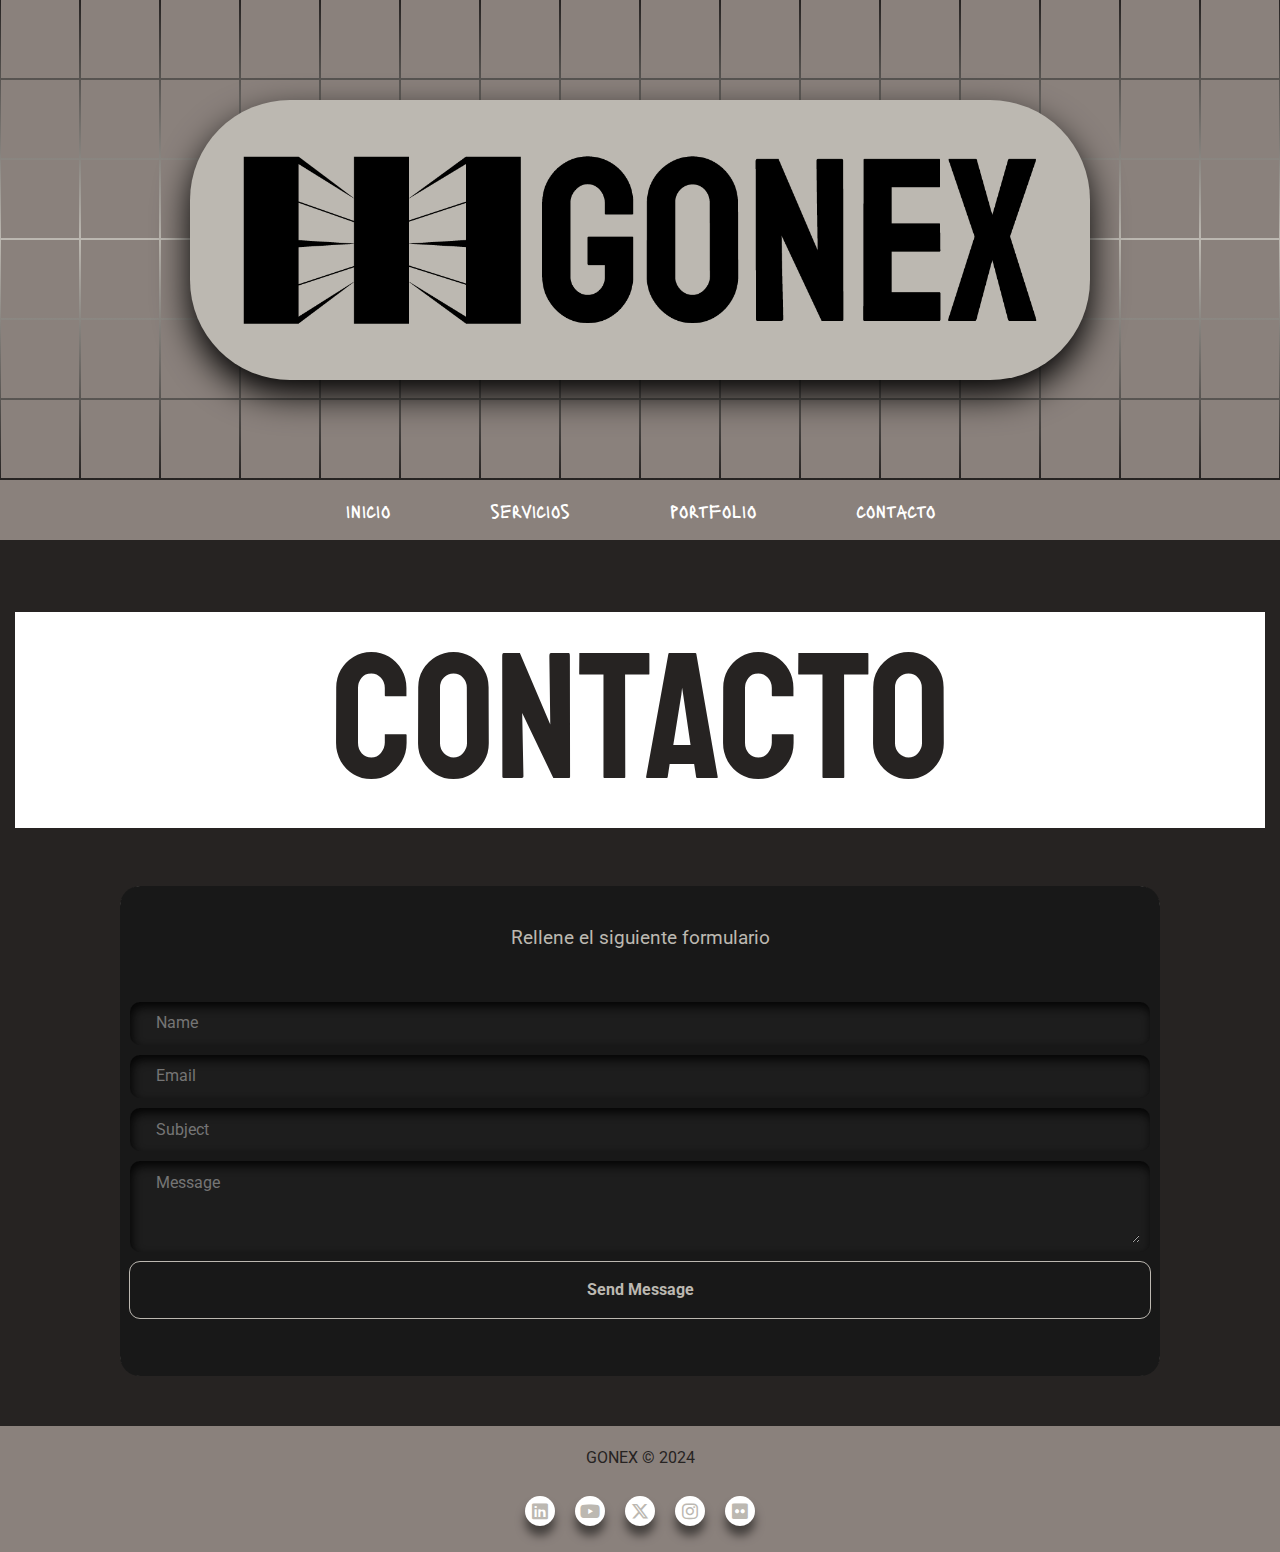
<file: contacto.html>
<!DOCTYPE html>
<html>
<head>

<meta charset="UTF-8">
<meta name="viewport" content="width=device-width, initial-scale=1">
<meta http-equiv="X-UA-Compatible" content="IE=edge">
  
<title>Contacto - GONEX</title>

<link rel="stylesheet" href="https://cdn.jsdelivr.net/npm/bootstrap@4.6.2/dist/css/bootstrap.min.css">
<script src="https://cdn.jsdelivr.net/npm/jquery@3.7.1/dist/jquery.slim.min.js"></script>
<script src="https://cdn.jsdelivr.net/npm/popper.js@1.16.1/dist/umd/popper.min.js"></script>
<script src="https://cdn.jsdelivr.net/npm/bootstrap@4.6.2/dist/js/bootstrap.bundle.min.js"></script>
<link rel="stylesheet" href="css/style.css">
	
<link href="fontawesome/css/fontawesome.css" rel="stylesheet">
<link href="fontawesome/css/brands.css" rel="stylesheet">
<link href="fontawesome/css/solid.css" rel="stylesheet">	

<link rel="stylesheet" href="https://cdnjs.cloudflare.com/ajax/libs/font-awesome/6.3.0/css/all.min.css" integrity="sha512-SzlrxWUlpfuzQ+pcUCosxcglQRNAq/DZjVsC0lE40xsADsfeQoEypE+enwcOiGjk/bSuGGKHEyjSoQ1zVisanQ==" crossorigin="anonymous" referrerpolicy="no-referrer" />

</head>
	
	
<body>

<header>
<div class="container logo">
	<img src="images/logo.png" alt="logotipo GONEX">
</div>
	
    <span></span><span></span><span></span><span></span><span></span><span></span><span></span><span></span><span></span><span></span><span></span><span></span><span></span><span></span><span></span><span></span><span></span><span></span><span></span><span></span><span></span><span></span><span></span><span></span><span></span><span></span><span></span><span></span><span></span><span></span><span></span><span></span><span></span><span></span><span></span><span></span><span></span><span></span><span></span><span></span><span></span><span></span><span></span><span></span><span></span><span></span><span></span><span></span><span></span><span></span><span></span><span></span><span></span><span></span><span></span><span></span><span></span><span></span><span></span><span></span><span></span><span></span><span></span><span></span><span></span><span></span><span></span><span></span><span></span><span></span><span></span><span></span><span></span><span></span><span></span><span></span><span></span><span></span><span></span><span></span><span></span><span></span><span></span><span></span><span></span><span></span><span></span><span></span><span></span><span></span><span></span><span></span><span></span><span></span><span></span><span></span><span></span><span></span><span></span><span></span><span></span><span></span><span></span><span></span><span></span><span></span><span></span><span></span><span></span><span></span><span></span><span></span><span></span><span></span><span></span><span></span><span></span><span></span><span></span><span></span><span></span><span></span><span></span><span></span><span></span><span></span><span></span><span></span><span></span><span></span><span></span><span></span><span></span><span></span><span></span><span></span><span></span><span></span><span></span><span></span><span></span><span></span><span></span><span></span><span></span><span></span><span></span><span></span><span></span><span></span><span></span><span></span><span></span><span></span><span></span><span></span><span></span><span></span><span></span><span></span><span></span><span></span><span></span><span></span><span></span><span></span><span></span><span></span><span></span><span></span><span></span><span></span><span></span><span></span><span></span><span></span><span></span><span></span><span></span><span></span><span></span><span></span><span></span><span></span><span></span><span></span><span></span><span></span><span></span><span></span><span></span><span></span><span></span><span></span><span></span><span></span><span></span><span></span><span></span><span></span><span></span><span></span><span></span><span></span><span></span><span></span><span></span><span></span><span></span><span></span><span></span><span></span><span></span><span></span><span></span><span></span><span></span><span></span><span></span><span></span><span></span><span></span><span></span><span></span><span></span><span></span><span></span><span></span><span></span><span></span><span></span><span></span><span></span><span></span><span></span><span></span><span></span><span></span><span></span><span></span><span></span><span></span><span></span><span></span><span></span><span></span><span></span><span></span><span></span><span></span><span></span><span></span><span></span><span></span><span></span><span></span><span></span><span></span><span></span><span></span>
	

</header>
	
<br><br><br><br><br><br><br><br><br><br><br><br><br><br><br><br><br><br><br><br>


<div class="container-fluid barra">
	 <ul>
         <li><a href="index.html">inicio</a></li>
        <li><a href="servicios.html">servicios</a></li>
        <li><a href="portfolio.html">portfolio</a></li>
		<li><a href="contacto.html">contacto</a></li>
    </ul>	
</div>
	
<br><br><br>	
	
<div class="container-fluid">
<div class="titulos">
	<h1>contacto</h1>	
</div>
</div>

	
<div class="container" style="padding: 50px;">
<div class="form-card1">
  <div class="form-card2">
    <form class="form">
      <p class="form-heading">Rellene el siguiente formulario</p>

      <div class="form-field">
        <input required="" placeholder="Name" class="input-field" type="text" />
      </div>

      <div class="form-field">
        <input
          required=""
          placeholder="Email"
          class="input-field"
          type="email"
        />
      </div>

      <div class="form-field">
        <input
          required=""
          placeholder="Subject"
          class="input-field"
          type="text"
        />
      </div>

      <div class="form-field">
        <textarea
          required=""
          placeholder="Message"
          cols="30"
          rows="3"
          class="input-field"
        ></textarea>
      </div>

      <button class="sendMessage-btn">Send Message</button>
    </form>
  </div>
</div>
</div>
	
<footer>
<div id="footer">
	
	<p>GONEX © 2024</p>
	
	<ul class="wrapper">
	<li class="icon color">
      <span><a href="https://www.linkedin.com/school/universidad-nebrija/"><i class="fab fa-linkedin"></i></a></span>
    </li>
    <li class="icon color">
      <span><a href="https://www.youtube.com/@Videonebrija"><i class="fab fa-youtube"></i></a></span>
    </li>
    <li class="icon color">
      <span><a href="https://x.com/nebrija"><i class="fab fa-x-twitter"></i></a></span>
    </li>
    <li class="icon color">
      <span><a href="https://www.instagram.com/universidad_nebrija/"><i class="fab fa-instagram"></i></a></span>
    </li>
	<li class="icon color">
      <span><a href="https://www.flickr.com/photos/nebrijauniversidad/"><i class="fab fa-flickr"></i></a></span>
    </li>
	</ul>

</div>
</footer>



  
</body>
</html>
</file>
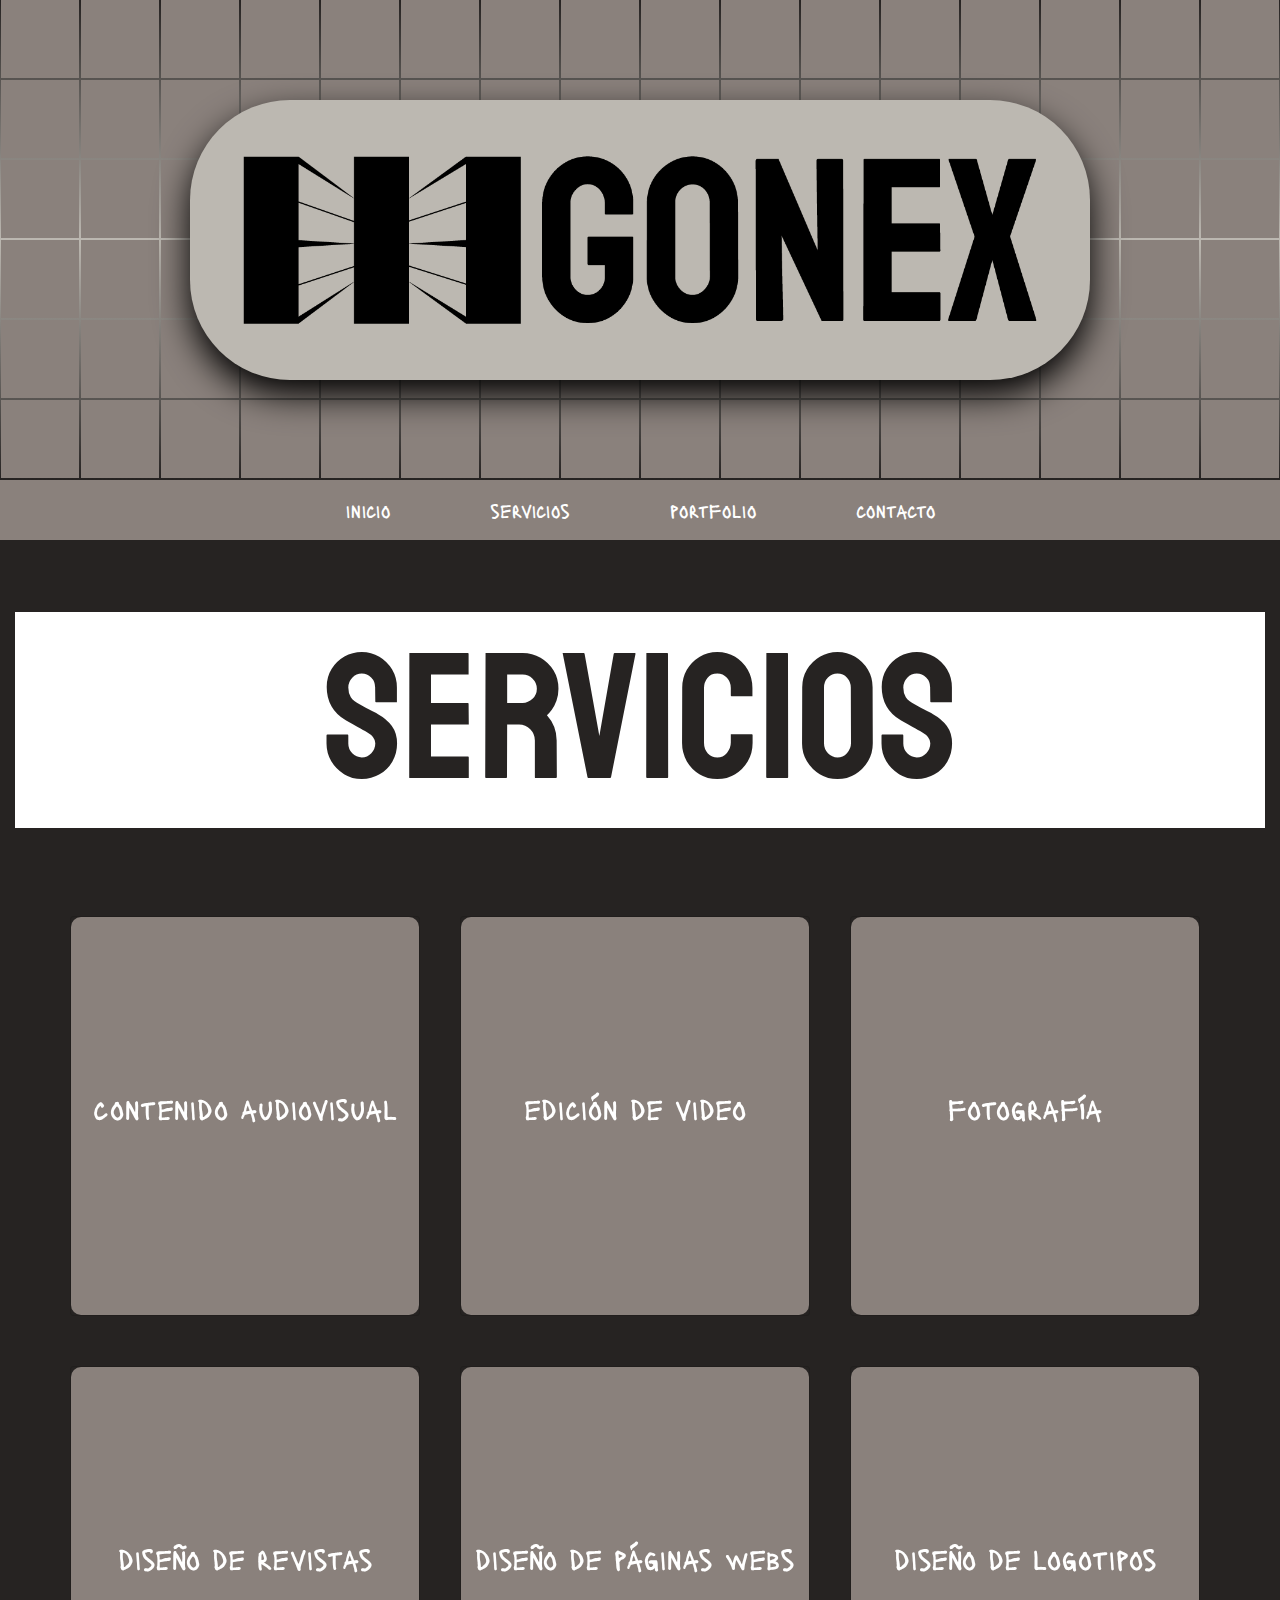
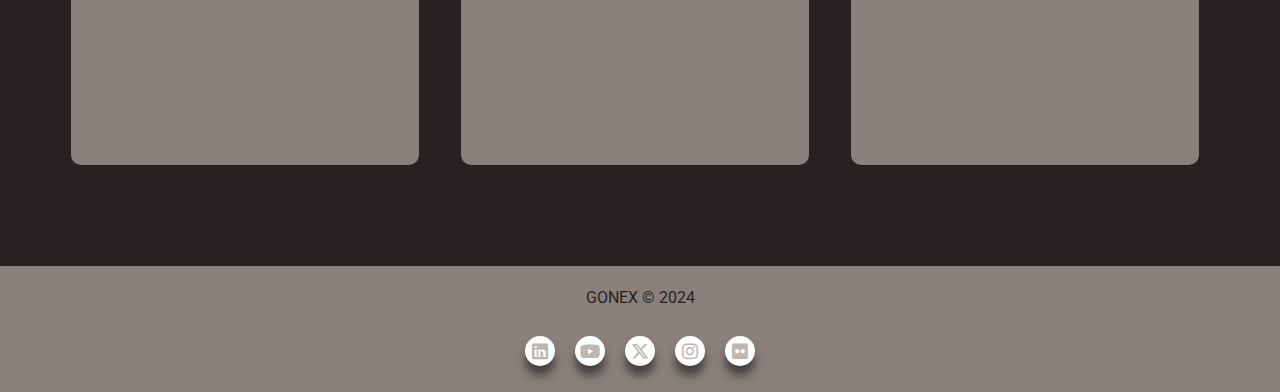
<file: servicios.html>
<!DOCTYPE html>
<html>
<head>

<meta charset="UTF-8">
<meta name="viewport" content="width=device-width, initial-scale=1">
<meta http-equiv="X-UA-Compatible" content="IE=edge">
  
<title>Servicios - GONEX</title>

<link rel="stylesheet" href="https://cdn.jsdelivr.net/npm/bootstrap@4.6.2/dist/css/bootstrap.min.css">
<script src="https://cdn.jsdelivr.net/npm/jquery@3.7.1/dist/jquery.slim.min.js"></script>
<script src="https://cdn.jsdelivr.net/npm/popper.js@1.16.1/dist/umd/popper.min.js"></script>
<script src="https://cdn.jsdelivr.net/npm/bootstrap@4.6.2/dist/js/bootstrap.bundle.min.js"></script>
<link rel="stylesheet" href="css/style.css">

<link href="fontawesome/css/fontawesome.css" rel="stylesheet">
<link href="fontawesome/css/brands.css" rel="stylesheet">
<link href="fontawesome/css/solid.css" rel="stylesheet">
	
<link rel="stylesheet" href="https://cdnjs.cloudflare.com/ajax/libs/font-awesome/6.3.0/css/all.min.css" integrity="sha512-SzlrxWUlpfuzQ+pcUCosxcglQRNAq/DZjVsC0lE40xsADsfeQoEypE+enwcOiGjk/bSuGGKHEyjSoQ1zVisanQ==" crossorigin="anonymous" referrerpolicy="no-referrer" />
	
</head>
	
	
<body>

<header>
<div class="container logo">
	<img src="images/logo.png" alt="logo" style="height: 200px">
</div>
	
    <span></span><span></span><span></span><span></span><span></span><span></span><span></span><span></span><span></span><span></span><span></span><span></span><span></span><span></span><span></span><span></span><span></span><span></span><span></span><span></span><span></span><span></span><span></span><span></span><span></span><span></span><span></span><span></span><span></span><span></span><span></span><span></span><span></span><span></span><span></span><span></span><span></span><span></span><span></span><span></span><span></span><span></span><span></span><span></span><span></span><span></span><span></span><span></span><span></span><span></span><span></span><span></span><span></span><span></span><span></span><span></span><span></span><span></span><span></span><span></span><span></span><span></span><span></span><span></span><span></span><span></span><span></span><span></span><span></span><span></span><span></span><span></span><span></span><span></span><span></span><span></span><span></span><span></span><span></span><span></span><span></span><span></span><span></span><span></span><span></span><span></span><span></span><span></span><span></span><span></span><span></span><span></span><span></span><span></span><span></span><span></span><span></span><span></span><span></span><span></span><span></span><span></span><span></span><span></span><span></span><span></span><span></span><span></span><span></span><span></span><span></span><span></span><span></span><span></span><span></span><span></span><span></span><span></span><span></span><span></span><span></span><span></span><span></span><span></span><span></span><span></span><span></span><span></span><span></span><span></span><span></span><span></span><span></span><span></span><span></span><span></span><span></span><span></span><span></span><span></span><span></span><span></span><span></span><span></span><span></span><span></span><span></span><span></span><span></span><span></span><span></span><span></span><span></span><span></span><span></span><span></span><span></span><span></span><span></span><span></span><span></span><span></span><span></span><span></span><span></span><span></span><span></span><span></span><span></span><span></span><span></span><span></span><span></span><span></span><span></span><span></span><span></span><span></span><span></span><span></span><span></span><span></span><span></span><span></span><span></span><span></span><span></span><span></span><span></span><span></span><span></span><span></span><span></span><span></span><span></span><span></span><span></span><span></span><span></span><span></span><span></span><span></span><span></span><span></span><span></span><span></span><span></span><span></span><span></span><span></span><span></span><span></span><span></span><span></span><span></span><span></span><span></span><span></span><span></span><span></span><span></span><span></span><span></span><span></span><span></span><span></span><span></span><span></span><span></span><span></span><span></span><span></span><span></span><span></span><span></span><span></span><span></span><span></span><span></span><span></span><span></span><span></span><span></span><span></span><span></span><span></span><span></span><span></span><span></span><span></span><span></span><span></span><span></span><span></span><span></span><span></span><span></span><span></span><span></span><span></span>
	

</header>
	
<br><br><br><br><br><br><br><br><br><br><br><br><br><br><br><br><br><br><br><br>


<div class="container-fluid barra">
	 <ul>
         <li><a href="index.html">inicio</a></li>
        <li><a href="servicios.html">servicios</a></li>
        <li><a href="portfolio.html">portfolio</a></li>
		<li><a href="contacto.html">contacto</a></li>
    </ul>	
</div>

<br><br><br>	
	
<div class="container-fluid">
<div class="titulos">
	<h1>servicios</h1>	
</div>
</div>
	
<div class="container" style="padding: 80px 0px 25px 0px">
<div class="row">
	
	<div class="col-sm-4">
	<div class="card">
		<div class="card-inner">
    		<div class="card-front">
      			<p>contenido audiovisual</p>
    		</div>
    		<div class="card-back">
     		 	<p>He participado en numerosos cortos realizando funciones como cámara, primer ayudante de producción, dirección...</p>
   			 </div>
	 	 </div>
	</div>
	</div>
	
	<div class="col-sm-4">
	<div class="card">
		<div class="card-inner">
    		<div class="card-front">
      			<p>edición de video</p>
    		</div>
    		<div class="card-back">
     		 	<p>Tengo experiencia usando programas como DaVinci Resolve y Adobe Premiere.</p>
   			 </div>
	 	 </div>
	</div>
	</div>
	
	<div class="col-sm-4">
	<div class="card">
		<div class="card-inner">
    		<div class="card-front">
      			<p>fotografía</p>
    		</div>
    		<div class="card-back">
     		 	<p>Me gusta mucho la fotografía, de manera profesional como personal. Hago fotografías de todo tipo, especializándome en fotografía de retratos y de paisajes.</p>
   			 </div>
	 	 </div>
	</div>
	</div>
	
</div>
</div>

<div class="container" style="padding: 25px 0px 100px 0px">
<div class="row">
	
	<div class="col-sm-4">
	<div class="card">
		<div class="card-inner">
    		<div class="card-front">
      			<p>diseño de revistas</p>
    		</div>
    		<div class="card-back">
     		 	<p>Este año he comenzado a experimentar con el diseño editorial. De momento, he participado en revistas de temática musical y estoy esperando a poder trabajar con otras temáticas diferentes.</p>
   			 </div>
	 	 </div>
	</div>
	</div>
	
	<div class="col-sm-4">
	<div class="card">
		<div class="card-inner">
    		<div class="card-front">
      			<p>diseño de páginas webs</p>
    		</div>
    		<div class="card-back">
     		 	<p>Para el diseño web, actualmente, trabajo con herramientas como WordPress y Adobe Dreamweaver. También tengo experiencia usando Figma.</p>
   			 </div>
	 	 </div>
	</div>
	</div>
	
	<div class="col-sm-4">
	<div class="card">
		<div class="card-inner">
    		<div class="card-front">
      			<p>diseño de logotipos</p>
    		</div>
    		<div class="card-back">
     		 	<p>También creo identidades de marcas. Utilizo herramientas como Adobe Illustrator y Adobe InDesign.</p>
   			 </div>
	 	 </div>
	</div>
	</div>
	
</div>
</div>
	
<footer>
<div id="footer">
	
	<p>GONEX © 2024</p>
	
	<ul class="wrapper">
	<li class="icon color">
      <span><a href="https://www.linkedin.com/school/universidad-nebrija/"><i class="fab fa-linkedin"></i></a></span>
    </li>
    <li class="icon color">
      <span><a href="https://www.youtube.com/@Videonebrija"><i class="fab fa-youtube"></i></a></span>
    </li>
    <li class="icon color">
      <span><a href="https://x.com/nebrija"><i class="fab fa-x-twitter"></i></a></span>
    </li>
    <li class="icon color">
      <span><a href="https://www.instagram.com/universidad_nebrija/"><i class="fab fa-instagram"></i></a></span>
    </li>
	<li class="icon color">
      <span><a href="https://www.flickr.com/photos/nebrijauniversidad/"><i class="fab fa-flickr"></i></a></span>
    </li>
	</ul>

</div>
</footer>



  
</body>
</html>
</file>
<file: css/style.css>
@import url('https://fonts.googleapis.com/css2?family=Quicksand:wght@300;400;500;600;700&display=swap');
@import url('https://fonts.googleapis.com/css2?family=Lacquer&display=swap');
@import url('https://fonts.googleapis.com/css2?family=Staatliches&display=swap');
@import url('https://fonts.googleapis.com/css2?family=Roboto:ital,wght@0,100;0,300;0,400;0,500;0,700;0,900;1,100;1,300;1,400;1,500;1,700;1,900&display=swap');

*
{
	margin: 0px;
	padding: 0px;
	box-sizing: border-box;
}

body 
{
	justify-content: center;
	align-items: center;
	min-height: 100vh;
	background: #262322;
}



/*CSS DEL HEADER*/
header 
{
	position: absolute;
	width: auto;
	height: 480px;
	display: flex;
	justify-content: center;
	align-items: center;
	gap: 2px;
	flex-wrap: wrap;
	overflow: hidden;
	margin: 0px;
	padding: 0px;
}

header::before 
{
	content: '';
	position: absolute;
	width: 100%;
	height: 100%;
	background: linear-gradient(#262322,#BCB8B1,#262322);
	animation: animate 5s linear infinite;
}

@keyframes animate 
{
	0%
	{
		transform: translateY(-100%);
	}
	100%
	{
		transform: translateY(100%);
	}
}

header span 
{
	position: relative;
	display: block;
	width: calc(6.25vw - 2px);
	height: calc(6.25vw - 2px);
	background: #8A817C;
	z-index: 2;
	transition: 1.5s;
}

header span:hover 
{
	background: #BCB8B1;
	transition: 0s;
}

header img{
	height: 200px;
}

@media screen and (max-width: 900px)
{
	header span 
	{
		width: calc(10vw - 2px);
		height: calc(10vw - 2px);
	}
}

@media screen and (max-width: 600px)
{
	header span 
	{
		width: calc(20vw - 2px);
		height: calc(20vw - 2px);
	}
}


.logo
{
	position: absolute;
  	background: #BCB8B1;  
	z-index: 1000;
	padding: 40px;
	border-radius: 100px;
	box-shadow: 0 15px 35px rgba(0,0,0,9);
	width: 900px;
	}



/*CSS DE LA BARRA DE NAVEGACIÓN*/
.barra
{
  font-family: lacquer;
  font-size: 20px;
  background-color: #8A817C;
  color: #fff;
  display: flex;
  justify-content: center;
  text-align: center;
  padding: 15px;
  height: 60px;
}

.barra a {
  color: inherit;
  text-decoration: none;
  transition: 0.3s all ease;
}

.barra ul {
  display: flex;
  flex-wrap: wrap;
  list-style-type: none;
}

.barra ul li {
  margin: 0 50px;
}

.barra ul:hover a:hover {
  color: #262322;
  box-shadow: 0 2px 0 0 currentColor;
}



/*CSS DEL FOOTER*/
#footer {
	text-align: center;
	background-color: #8A817C;
	padding: 20px 0px 0px;
}

#footer p{
	color: #262322;
	padding: 0px;
}

.wrapper {
  display: inline-flex;
  list-style: none;
}

.wrapper .icon {
  position: relative;
  background: #ffffff;
  border-radius:15px;
  padding: 15px;
  margin: 10px;
  width: 25px;
  height: 25px;
  font-size: 18px;
  display: flex;
  justify-content: center;
  align-items: center;
  flex-direction: column;
  box-shadow: 0 10px 10px rgba(0, 0, 0, 0.5);
  cursor: pointer;
  transition: all 0.2s cubic-bezier(0.68, -0.55, 0.265, 1.55);
}

.icon ::before{
	color: #BCB8B1;
}


.wrapper .tooltip {
  position: absolute;
  top: 0;
  font-size: 14px;
  background: #ffffff;
  color: #ffffff;
  padding: 5px 8px;
  border-radius: 5px;
  box-shadow: 0 10px 10px rgba(0, 0, 0, 0.1);
  opacity: 0;
  pointer-events: none;
  transition: all 0.3s cubic-bezier(0.68, -0.55, 0.265, 1.55);
}

.wrapper .tooltip::before {
  position: absolute;
  content: "";
  height: 8px;
  width: 8px;
  background: #ffffff;
  bottom: -3px;
  left: 50%;
  transform: translate(-50%) rotate(45deg);
  transition: all 0.3s cubic-bezier(0.68, -0.55, 0.265, 1.55);
}

.wrapper .icon:hover .tooltip {
  top: -45px;
  opacity: 1;
  visibility: visible;
  pointer-events: auto;
}

.wrapper .icon:hover span,
.wrapper .icon:hover .tooltip {
  text-shadow: 0px -1px 0px rgba(0, 0, 0, 0.1);
}

.wrapper .color:hover,
.wrapper .color:hover .tooltip,
.wrapper .color:hover .tooltip::before {
  background: #262322;
  color: #ffffff;
}



/*CSS TÍTULOS*/
.titulos h1{
	font-family: staatliches;
	text-align: center;
	color: #262322;
	font-size:180px;
}

.container-fluid .titulos{
	background-color: #FFFFFF;
}



/*CSS SUBTÍTULOS*/
  .marquee {
    position: relative;
    overflow: hidden;
    width: 100%;
    height: 100px;
	padding: 10px 0px 0px;
	
  }

  .marquee div {

    position: absolute;
    display: block;
    overflow: hidden;
    width: 200%;
    height: 100px;
    animation: marquee 15s linear infinite;
  }

  .marquee span {
    float: left;
    width: 10%;
	color: white;
	font-family: staatliches;
	font-size: 50px;
  }

.marquee p {
    float: left;
    width: 10%;
	color: white;
	font-family: lacquer;
	font-size: 45px;
  }

.marquee2 span {
    width: 13%;

  }

.marquee2 p {
    width: 13%;

  }

.marquee3 span {
    width: 8%;

  }

.marquee3 p {
    width: 8%;

  }

.marquee4 span {
    width: 20%;

  }

.marquee4 p {
    width: 20%;

  }

.marquee5 span {
    width: 15%;

  }

.marquee5 p {
    width: 15%;

  }

 @keyframes marquee {
    0% {
      left: 0;
    }

    100% {
      left: -100%;
    }
  }



/*CSS DE LA PÁGINA PRINCIPAL (INDEX)*/

	/*HOLA, SOY LAURA GONZÁLEZ*/
.home{
	background: var(--bg-color);
	top: 0;
	width: 100%;
	height: 100vh;
	z-index: -1;
	padding: 100px 0px 0px;
}

.home .home-info{
	display: flex;
	align-items: center;
	justify-content: center;
}

.home-info .left{
	flex: 1;
}

.left h3{
	font-size: 30px;
	font-weight: bold;
	letter-spacing: 0.5px;
	color: var(--white);
	border-radius: 25px;
}

.left h1{
	font-size: 65px;
	color: var(--white);
	margin: 10px 0px;
	letter-spacing: 0.5px;
	font-family: lacquer;
}

.left h4{
	color: var(--white);
	font-size: 30px;
	font-weight: bold;
	margin-bottom: 20px;
}

.left h4 span{
	color: var(--color);
}

.left p{
	width: 90%;
	font-size: 16px;
	font-weight: 400;
	line-height: 25px;
	color: #c3c3c3;
	mask-border: 50px;
	margin-bottom: 15px;
	text-align: justify;
}

.home-info .right{
	flex: 1;
}

.right .profile{
	text-align: right;
}

.right .profile img {
	width:350px;
	height: 350px;
	object-fit: cover;
	border-radius: 50%;
	border: 6px solid;
	box-shadow: 0px 0px 60px #BCB8B1;
	border-color: #BCB8B1;
	
}

.button{
	text-decoration: none;
	letter-spacing: 1px;
	color: #FFFFFF;
	outline: 2px solid #FFFFFF;
	padding: 15px 15px;
	position: relative;
	overflow: hidden;
	transition: color 0.5s;
	display: inline-block;
	border-radius: 15px;
}

.button:hover{
	color: #212123;
}

.button::before{
	content: "";
	z-index: -1;
	height: 100%;
	background-color: #FFFFFF;
	transform: skewX(35deg);
	transition: width 0.5s;
	position: absolute;
	top: 0;
	left: -50px;
	width: 0%;
}

.button:hover::before{
	width: 180%;
}

@media screen and (max-width: 1280px){
	nav{
		padding: 0px 50px;
	}
	
	.home{
		padding: 250px 50px;
	}
	
	.left h1{
		font-size: 4rem;
	}
	
	.right .profile img{
		width: 450px;
		height: 450px;
	}
}

@media screen and (max-width: 992px){
	header{
		background: var(--mob-color);
		position: sticky;
		top: 0;
		z-index: 9;
	}
	
	nav .hamburger{
		display: block;
	}
	
	nav ul{
		position: fixed;
		top: 90px;
		left: 100%;
		width: 100%;
		height: 100vh;
		background: var(--mob-color);
		justify-content: flex-start;
		align-items: flex-start;
		flex-direction: column;
		padding: 50px;
		gap: 30px;
		transition: 0.5s ease-in;
	}
	
	nav ul li a{
		font-size: 28px;
	}
}


	/*¿CÓMO VAMOS A TRABAJAR?*/
.trabajar{
	text-align: center;
	padding: 120px 80px;
}

.trabajar .fa-solid{
	color: #8A817C;
	font-size: 40px;
}

.trabajar p{
	color: white;
	padding: 20px 0px;
}



/*CSS DE LA PÁGINA SERVICIOS*/
.card {
	width: 350px;
	height: 400px;
	perspective: 1000px;
	background-color: #262322;
	font-family: lacquer;
	
}

.card-inner {
	width: 100%;
	height: 100%;
	position: relative;
	transform-style: preserve-3d;
	transition: transform 0.999s;
}

.card:hover .card-inner {
	transform: rotateY(180deg);
}

.card-front, .card-back {
	position: absolute;
	width: 100%;
	height: 100%;
	backface-visibility: hidden;
}

.card-front {
	background-color: #8A817C;
	color: #fff;
	display: flex;
	align-items: center;
	border: 10px solid #8A817C;
	border-radius: 10px;
	justify-content: center;
	font-size: 30px;
	transform: rotateY(0deg);
	text-align: center;
}

.card-back {
	background-color: #BCB8B1;
	color: #fff;
	display: flex;
	align-items: center;
	border: 10px solid #BCB8B1;
	border-radius: 10px;
	justify-content: center;
	font-size: 24px;
	transform: rotateY(180deg);
	font-family: roboto;
	text-align: center;
	padding: 30px;
}



/*CSS DE LA PÁGINA PORTFOLIO*/
.revista iframe{
	width:900px;
	height:500px;
	align-self: center;
}

.fotos{
	align-items: center;
}


.col-sm-4 h3 {
	color: #BCB8B1;
	text-align: center;
	font-family: lacquer;
	font-size: 30px;
	padding: 3px;
}



/*CSS DE LA PÁGINA CONTACTO*/
.form {
  display: flex;
  flex-direction: column;
  align-self: center;
  font-family: inherit;
  gap: 10px;
  padding-inline: 10px;
  padding-bottom: 10px;
  background-color: #181818;
  border-radius: 20px;
}

.form-heading {
  text-align: center;
  margin: 2em;
  color: #BCB8B1;
  font-size: 1.2em;
  background-color: transparent;
  align-self: center;
}

.form-field {
  display: flex;
  align-items: center;
  justify-content: center;
  gap: 0.5em;
  border-radius: 10px;
  padding: 0.6em;
  border: none;
  outline: none;
  color: white;
  background-color: #1D1D1D;
  box-shadow: inset 2px 5px 10px rgb(5, 5, 5);
}

.input-field {
  background: none;
  border: none;
  outline: none;
  width: 100%;
  color: #BCB8B1;
  padding-inline: 1em;
}

.sendMessage-btn {
  cursor: pointer;
  margin-bottom: 3em;
  padding: 1em;
  border-radius: 10px;
  border: none;
  outline: none;
  background-color: transparent;
  color: #BCB8B1;
  font-weight: bold;
  outline: 1px solid #BCB8B1;
  transition: all ease-in-out 0.3s;
}

.sendMessage-btn:hover {
  transition: all ease-in-out 0.3s;
  background-color: #BCB8B1;
  color: #000;
  cursor: pointer;
  box-shadow: inset 2px 5px 10px rgb(138, 129, 124);
}

.form-card1 {
  background-image: linear-gradient(163deg, #BCB8B1 0%, #BCB8B1 100%);
  border-radius: 22px;
  transition: all 0.3s;
}

.form-card1:hover {
  box-shadow: 0px 0px 30px 1px rgba(138, 129, 124, 0.3);
}

.form-card2 {
  border-radius: 0;
  transition: all 0.2s;
}

.form-card2:hover {
  transform: scale(0.98);
  border-radius: 20px;
}
</file>
<file: fontawesome/css/brands.css>
/*!
 * Font Awesome Free 6.5.2 by @fontawesome - https://fontawesome.com
 * License - https://fontawesome.com/license/free (Icons: CC BY 4.0, Fonts: SIL OFL 1.1, Code: MIT License)
 * Copyright 2024 Fonticons, Inc.
 */
:root, :host {
  --fa-style-family-brands: 'Font Awesome 6 Brands';
  --fa-font-brands: normal 400 1em/1 'Font Awesome 6 Brands'; }

@font-face {
  font-family: 'Font Awesome 6 Brands';
  font-style: normal;
  font-weight: 400;
  font-display: block;
  src: url("../webfonts/fa-brands-400.woff2") format("woff2"), url("../webfonts/fa-brands-400.ttf") format("truetype"); }

.fab,
.fa-brands {
  font-weight: 400; }

.fa-monero:before {
  content: "\f3d0"; }

.fa-hooli:before {
  content: "\f427"; }

.fa-yelp:before {
  content: "\f1e9"; }

.fa-cc-visa:before {
  content: "\f1f0"; }

.fa-lastfm:before {
  content: "\f202"; }

.fa-shopware:before {
  content: "\f5b5"; }

.fa-creative-commons-nc:before {
  content: "\f4e8"; }

.fa-aws:before {
  content: "\f375"; }

.fa-redhat:before {
  content: "\f7bc"; }

.fa-yoast:before {
  content: "\f2b1"; }

.fa-cloudflare:before {
  content: "\e07d"; }

.fa-ups:before {
  content: "\f7e0"; }

.fa-pixiv:before {
  content: "\e640"; }

.fa-wpexplorer:before {
  content: "\f2de"; }

.fa-dyalog:before {
  content: "\f399"; }

.fa-bity:before {
  content: "\f37a"; }

.fa-stackpath:before {
  content: "\f842"; }

.fa-buysellads:before {
  content: "\f20d"; }

.fa-first-order:before {
  content: "\f2b0"; }

.fa-modx:before {
  content: "\f285"; }

.fa-guilded:before {
  content: "\e07e"; }

.fa-vnv:before {
  content: "\f40b"; }

.fa-square-js:before {
  content: "\f3b9"; }

.fa-js-square:before {
  content: "\f3b9"; }

.fa-microsoft:before {
  content: "\f3ca"; }

.fa-qq:before {
  content: "\f1d6"; }

.fa-orcid:before {
  content: "\f8d2"; }

.fa-java:before {
  content: "\f4e4"; }

.fa-invision:before {
  content: "\f7b0"; }

.fa-creative-commons-pd-alt:before {
  content: "\f4ed"; }

.fa-centercode:before {
  content: "\f380"; }

.fa-glide-g:before {
  content: "\f2a6"; }

.fa-drupal:before {
  content: "\f1a9"; }

.fa-jxl:before {
  content: "\e67b"; }

.fa-hire-a-helper:before {
  content: "\f3b0"; }

.fa-creative-commons-by:before {
  content: "\f4e7"; }

.fa-unity:before {
  content: "\e049"; }

.fa-whmcs:before {
  content: "\f40d"; }

.fa-rocketchat:before {
  content: "\f3e8"; }

.fa-vk:before {
  content: "\f189"; }

.fa-untappd:before {
  content: "\f405"; }

.fa-mailchimp:before {
  content: "\f59e"; }

.fa-css3-alt:before {
  content: "\f38b"; }

.fa-square-reddit:before {
  content: "\f1a2"; }

.fa-reddit-square:before {
  content: "\f1a2"; }

.fa-vimeo-v:before {
  content: "\f27d"; }

.fa-contao:before {
  content: "\f26d"; }

.fa-square-font-awesome:before {
  content: "\e5ad"; }

.fa-deskpro:before {
  content: "\f38f"; }

.fa-brave:before {
  content: "\e63c"; }

.fa-sistrix:before {
  content: "\f3ee"; }

.fa-square-instagram:before {
  content: "\e055"; }

.fa-instagram-square:before {
  content: "\e055"; }

.fa-battle-net:before {
  content: "\f835"; }

.fa-the-red-yeti:before {
  content: "\f69d"; }

.fa-square-hacker-news:before {
  content: "\f3af"; }

.fa-hacker-news-square:before {
  content: "\f3af"; }

.fa-edge:before {
  content: "\f282"; }

.fa-threads:before {
  content: "\e618"; }

.fa-napster:before {
  content: "\f3d2"; }

.fa-square-snapchat:before {
  content: "\f2ad"; }

.fa-snapchat-square:before {
  content: "\f2ad"; }

.fa-google-plus-g:before {
  content: "\f0d5"; }

.fa-artstation:before {
  content: "\f77a"; }

.fa-markdown:before {
  content: "\f60f"; }

.fa-sourcetree:before {
  content: "\f7d3"; }

.fa-google-plus:before {
  content: "\f2b3"; }

.fa-diaspora:before {
  content: "\f791"; }

.fa-foursquare:before {
  content: "\f180"; }

.fa-stack-overflow:before {
  content: "\f16c"; }

.fa-github-alt:before {
  content: "\f113"; }

.fa-phoenix-squadron:before {
  content: "\f511"; }

.fa-pagelines:before {
  content: "\f18c"; }

.fa-algolia:before {
  content: "\f36c"; }

.fa-red-river:before {
  content: "\f3e3"; }

.fa-creative-commons-sa:before {
  content: "\f4ef"; }

.fa-safari:before {
  content: "\f267"; }

.fa-google:before {
  content: "\f1a0"; }

.fa-square-font-awesome-stroke:before {
  content: "\f35c"; }

.fa-font-awesome-alt:before {
  content: "\f35c"; }

.fa-atlassian:before {
  content: "\f77b"; }

.fa-linkedin-in:before {
  content: "\f0e1"; }

.fa-digital-ocean:before {
  content: "\f391"; }

.fa-nimblr:before {
  content: "\f5a8"; }

.fa-chromecast:before {
  content: "\f838"; }

.fa-evernote:before {
  content: "\f839"; }

.fa-hacker-news:before {
  content: "\f1d4"; }

.fa-creative-commons-sampling:before {
  content: "\f4f0"; }

.fa-adversal:before {
  content: "\f36a"; }

.fa-creative-commons:before {
  content: "\f25e"; }

.fa-watchman-monitoring:before {
  content: "\e087"; }

.fa-fonticons:before {
  content: "\f280"; }

.fa-weixin:before {
  content: "\f1d7"; }

.fa-shirtsinbulk:before {
  content: "\f214"; }

.fa-codepen:before {
  content: "\f1cb"; }

.fa-git-alt:before {
  content: "\f841"; }

.fa-lyft:before {
  content: "\f3c3"; }

.fa-rev:before {
  content: "\f5b2"; }

.fa-windows:before {
  content: "\f17a"; }

.fa-wizards-of-the-coast:before {
  content: "\f730"; }

.fa-square-viadeo:before {
  content: "\f2aa"; }

.fa-viadeo-square:before {
  content: "\f2aa"; }

.fa-meetup:before {
  content: "\f2e0"; }

.fa-centos:before {
  content: "\f789"; }

.fa-adn:before {
  content: "\f170"; }

.fa-cloudsmith:before {
  content: "\f384"; }

.fa-opensuse:before {
  content: "\e62b"; }

.fa-pied-piper-alt:before {
  content: "\f1a8"; }

.fa-square-dribbble:before {
  content: "\f397"; }

.fa-dribbble-square:before {
  content: "\f397"; }

.fa-codiepie:before {
  content: "\f284"; }

.fa-node:before {
  content: "\f419"; }

.fa-mix:before {
  content: "\f3cb"; }

.fa-steam:before {
  content: "\f1b6"; }

.fa-cc-apple-pay:before {
  content: "\f416"; }

.fa-scribd:before {
  content: "\f28a"; }

.fa-debian:before {
  content: "\e60b"; }

.fa-openid:before {
  content: "\f19b"; }

.fa-instalod:before {
  content: "\e081"; }

.fa-expeditedssl:before {
  content: "\f23e"; }

.fa-sellcast:before {
  content: "\f2da"; }

.fa-square-twitter:before {
  content: "\f081"; }

.fa-twitter-square:before {
  content: "\f081"; }

.fa-r-project:before {
  content: "\f4f7"; }

.fa-delicious:before {
  content: "\f1a5"; }

.fa-freebsd:before {
  content: "\f3a4"; }

.fa-vuejs:before {
  content: "\f41f"; }

.fa-accusoft:before {
  content: "\f369"; }

.fa-ioxhost:before {
  content: "\f208"; }

.fa-fonticons-fi:before {
  content: "\f3a2"; }

.fa-app-store:before {
  content: "\f36f"; }

.fa-cc-mastercard:before {
  content: "\f1f1"; }

.fa-itunes-note:before {
  content: "\f3b5"; }

.fa-golang:before {
  content: "\e40f"; }

.fa-kickstarter:before {
  content: "\f3bb"; }

.fa-square-kickstarter:before {
  content: "\f3bb"; }

.fa-grav:before {
  content: "\f2d6"; }

.fa-weibo:before {
  content: "\f18a"; }

.fa-uncharted:before {
  content: "\e084"; }

.fa-firstdraft:before {
  content: "\f3a1"; }

.fa-square-youtube:before {
  content: "\f431"; }

.fa-youtube-square:before {
  content: "\f431"; }

.fa-wikipedia-w:before {
  content: "\f266"; }

.fa-wpressr:before {
  content: "\f3e4"; }

.fa-rendact:before {
  content: "\f3e4"; }

.fa-angellist:before {
  content: "\f209"; }

.fa-galactic-republic:before {
  content: "\f50c"; }

.fa-nfc-directional:before {
  content: "\e530"; }

.fa-skype:before {
  content: "\f17e"; }

.fa-joget:before {
  content: "\f3b7"; }

.fa-fedora:before {
  content: "\f798"; }

.fa-stripe-s:before {
  content: "\f42a"; }

.fa-meta:before {
  content: "\e49b"; }

.fa-laravel:before {
  content: "\f3bd"; }

.fa-hotjar:before {
  content: "\f3b1"; }

.fa-bluetooth-b:before {
  content: "\f294"; }

.fa-square-letterboxd:before {
  content: "\e62e"; }

.fa-sticker-mule:before {
  content: "\f3f7"; }

.fa-creative-commons-zero:before {
  content: "\f4f3"; }

.fa-hips:before {
  content: "\f452"; }

.fa-behance:before {
  content: "\f1b4"; }

.fa-reddit:before {
  content: "\f1a1"; }

.fa-discord:before {
  content: "\f392"; }

.fa-chrome:before {
  content: "\f268"; }

.fa-app-store-ios:before {
  content: "\f370"; }

.fa-cc-discover:before {
  content: "\f1f2"; }

.fa-wpbeginner:before {
  content: "\f297"; }

.fa-confluence:before {
  content: "\f78d"; }

.fa-shoelace:before {
  content: "\e60c"; }

.fa-mdb:before {
  content: "\f8ca"; }

.fa-dochub:before {
  content: "\f394"; }

.fa-accessible-icon:before {
  content: "\f368"; }

.fa-ebay:before {
  content: "\f4f4"; }

.fa-amazon:before {
  content: "\f270"; }

.fa-unsplash:before {
  content: "\e07c"; }

.fa-yarn:before {
  content: "\f7e3"; }

.fa-square-steam:before {
  content: "\f1b7"; }

.fa-steam-square:before {
  content: "\f1b7"; }

.fa-500px:before {
  content: "\f26e"; }

.fa-square-vimeo:before {
  content: "\f194"; }

.fa-vimeo-square:before {
  content: "\f194"; }

.fa-asymmetrik:before {
  content: "\f372"; }

.fa-font-awesome:before {
  content: "\f2b4"; }

.fa-font-awesome-flag:before {
  content: "\f2b4"; }

.fa-font-awesome-logo-full:before {
  content: "\f2b4"; }

.fa-gratipay:before {
  content: "\f184"; }

.fa-apple:before {
  content: "\f179"; }

.fa-hive:before {
  content: "\e07f"; }

.fa-gitkraken:before {
  content: "\f3a6"; }

.fa-keybase:before {
  content: "\f4f5"; }

.fa-apple-pay:before {
  content: "\f415"; }

.fa-padlet:before {
  content: "\e4a0"; }

.fa-amazon-pay:before {
  content: "\f42c"; }

.fa-square-github:before {
  content: "\f092"; }

.fa-github-square:before {
  content: "\f092"; }

.fa-stumbleupon:before {
  content: "\f1a4"; }

.fa-fedex:before {
  content: "\f797"; }

.fa-phoenix-framework:before {
  content: "\f3dc"; }

.fa-shopify:before {
  content: "\e057"; }

.fa-neos:before {
  content: "\f612"; }

.fa-square-threads:before {
  content: "\e619"; }

.fa-hackerrank:before {
  content: "\f5f7"; }

.fa-researchgate:before {
  content: "\f4f8"; }

.fa-swift:before {
  content: "\f8e1"; }

.fa-angular:before {
  content: "\f420"; }

.fa-speakap:before {
  content: "\f3f3"; }

.fa-angrycreative:before {
  content: "\f36e"; }

.fa-y-combinator:before {
  content: "\f23b"; }

.fa-empire:before {
  content: "\f1d1"; }

.fa-envira:before {
  content: "\f299"; }

.fa-google-scholar:before {
  content: "\e63b"; }

.fa-square-gitlab:before {
  content: "\e5ae"; }

.fa-gitlab-square:before {
  content: "\e5ae"; }

.fa-studiovinari:before {
  content: "\f3f8"; }

.fa-pied-piper:before {
  content: "\f2ae"; }

.fa-wordpress:before {
  content: "\f19a"; }

.fa-product-hunt:before {
  content: "\f288"; }

.fa-firefox:before {
  content: "\f269"; }

.fa-linode:before {
  content: "\f2b8"; }

.fa-goodreads:before {
  content: "\f3a8"; }

.fa-square-odnoklassniki:before {
  content: "\f264"; }

.fa-odnoklassniki-square:before {
  content: "\f264"; }

.fa-jsfiddle:before {
  content: "\f1cc"; }

.fa-sith:before {
  content: "\f512"; }

.fa-themeisle:before {
  content: "\f2b2"; }

.fa-page4:before {
  content: "\f3d7"; }

.fa-hashnode:before {
  content: "\e499"; }

.fa-react:before {
  content: "\f41b"; }

.fa-cc-paypal:before {
  content: "\f1f4"; }

.fa-squarespace:before {
  content: "\f5be"; }

.fa-cc-stripe:before {
  content: "\f1f5"; }

.fa-creative-commons-share:before {
  content: "\f4f2"; }

.fa-bitcoin:before {
  content: "\f379"; }

.fa-keycdn:before {
  content: "\f3ba"; }

.fa-opera:before {
  content: "\f26a"; }

.fa-itch-io:before {
  content: "\f83a"; }

.fa-umbraco:before {
  content: "\f8e8"; }

.fa-galactic-senate:before {
  content: "\f50d"; }

.fa-ubuntu:before {
  content: "\f7df"; }

.fa-draft2digital:before {
  content: "\f396"; }

.fa-stripe:before {
  content: "\f429"; }

.fa-houzz:before {
  content: "\f27c"; }

.fa-gg:before {
  content: "\f260"; }

.fa-dhl:before {
  content: "\f790"; }

.fa-square-pinterest:before {
  content: "\f0d3"; }

.fa-pinterest-square:before {
  content: "\f0d3"; }

.fa-xing:before {
  content: "\f168"; }

.fa-blackberry:before {
  content: "\f37b"; }

.fa-creative-commons-pd:before {
  content: "\f4ec"; }

.fa-playstation:before {
  content: "\f3df"; }

.fa-quinscape:before {
  content: "\f459"; }

.fa-less:before {
  content: "\f41d"; }

.fa-blogger-b:before {
  content: "\f37d"; }

.fa-opencart:before {
  content: "\f23d"; }

.fa-vine:before {
  content: "\f1ca"; }

.fa-signal-messenger:before {
  content: "\e663"; }

.fa-paypal:before {
  content: "\f1ed"; }

.fa-gitlab:before {
  content: "\f296"; }

.fa-typo3:before {
  content: "\f42b"; }

.fa-reddit-alien:before {
  content: "\f281"; }

.fa-yahoo:before {
  content: "\f19e"; }

.fa-dailymotion:before {
  content: "\e052"; }

.fa-affiliatetheme:before {
  content: "\f36b"; }

.fa-pied-piper-pp:before {
  content: "\f1a7"; }

.fa-bootstrap:before {
  content: "\f836"; }

.fa-odnoklassniki:before {
  content: "\f263"; }

.fa-nfc-symbol:before {
  content: "\e531"; }

.fa-mintbit:before {
  content: "\e62f"; }

.fa-ethereum:before {
  content: "\f42e"; }

.fa-speaker-deck:before {
  content: "\f83c"; }

.fa-creative-commons-nc-eu:before {
  content: "\f4e9"; }

.fa-patreon:before {
  content: "\f3d9"; }

.fa-avianex:before {
  content: "\f374"; }

.fa-ello:before {
  content: "\f5f1"; }

.fa-gofore:before {
  content: "\f3a7"; }

.fa-bimobject:before {
  content: "\f378"; }

.fa-brave-reverse:before {
  content: "\e63d"; }

.fa-facebook-f:before {
  content: "\f39e"; }

.fa-square-google-plus:before {
  content: "\f0d4"; }

.fa-google-plus-square:before {
  content: "\f0d4"; }

.fa-web-awesome:before {
  content: "\e682"; }

.fa-mandalorian:before {
  content: "\f50f"; }

.fa-first-order-alt:before {
  content: "\f50a"; }

.fa-osi:before {
  content: "\f41a"; }

.fa-google-wallet:before {
  content: "\f1ee"; }

.fa-d-and-d-beyond:before {
  content: "\f6ca"; }

.fa-periscope:before {
  content: "\f3da"; }

.fa-fulcrum:before {
  content: "\f50b"; }

.fa-cloudscale:before {
  content: "\f383"; }

.fa-forumbee:before {
  content: "\f211"; }

.fa-mizuni:before {
  content: "\f3cc"; }

.fa-schlix:before {
  content: "\f3ea"; }

.fa-square-xing:before {
  content: "\f169"; }

.fa-xing-square:before {
  content: "\f169"; }

.fa-bandcamp:before {
  content: "\f2d5"; }

.fa-wpforms:before {
  content: "\f298"; }

.fa-cloudversify:before {
  content: "\f385"; }

.fa-usps:before {
  content: "\f7e1"; }

.fa-megaport:before {
  content: "\f5a3"; }

.fa-magento:before {
  content: "\f3c4"; }

.fa-spotify:before {
  content: "\f1bc"; }

.fa-optin-monster:before {
  content: "\f23c"; }

.fa-fly:before {
  content: "\f417"; }

.fa-aviato:before {
  content: "\f421"; }

.fa-itunes:before {
  content: "\f3b4"; }

.fa-cuttlefish:before {
  content: "\f38c"; }

.fa-blogger:before {
  content: "\f37c"; }

.fa-flickr:before {
  content: "\f16e"; }

.fa-viber:before {
  content: "\f409"; }

.fa-soundcloud:before {
  content: "\f1be"; }

.fa-digg:before {
  content: "\f1a6"; }

.fa-tencent-weibo:before {
  content: "\f1d5"; }

.fa-letterboxd:before {
  content: "\e62d"; }

.fa-symfony:before {
  content: "\f83d"; }

.fa-maxcdn:before {
  content: "\f136"; }

.fa-etsy:before {
  content: "\f2d7"; }

.fa-facebook-messenger:before {
  content: "\f39f"; }

.fa-audible:before {
  content: "\f373"; }

.fa-think-peaks:before {
  content: "\f731"; }

.fa-bilibili:before {
  content: "\e3d9"; }

.fa-erlang:before {
  content: "\f39d"; }

.fa-x-twitter:before {
  content: "\e61b"; }

.fa-cotton-bureau:before {
  content: "\f89e"; }

.fa-dashcube:before {
  content: "\f210"; }

.fa-42-group:before {
  content: "\e080"; }

.fa-innosoft:before {
  content: "\e080"; }

.fa-stack-exchange:before {
  content: "\f18d"; }

.fa-elementor:before {
  content: "\f430"; }

.fa-square-pied-piper:before {
  content: "\e01e"; }

.fa-pied-piper-square:before {
  content: "\e01e"; }

.fa-creative-commons-nd:before {
  content: "\f4eb"; }

.fa-palfed:before {
  content: "\f3d8"; }

.fa-superpowers:before {
  content: "\f2dd"; }

.fa-resolving:before {
  content: "\f3e7"; }

.fa-xbox:before {
  content: "\f412"; }

.fa-square-web-awesome-stroke:before {
  content: "\e684"; }

.fa-searchengin:before {
  content: "\f3eb"; }

.fa-tiktok:before {
  content: "\e07b"; }

.fa-square-facebook:before {
  content: "\f082"; }

.fa-facebook-square:before {
  content: "\f082"; }

.fa-renren:before {
  content: "\f18b"; }

.fa-linux:before {
  content: "\f17c"; }

.fa-glide:before {
  content: "\f2a5"; }

.fa-linkedin:before {
  content: "\f08c"; }

.fa-hubspot:before {
  content: "\f3b2"; }

.fa-deploydog:before {
  content: "\f38e"; }

.fa-twitch:before {
  content: "\f1e8"; }

.fa-ravelry:before {
  content: "\f2d9"; }

.fa-mixer:before {
  content: "\e056"; }

.fa-square-lastfm:before {
  content: "\f203"; }

.fa-lastfm-square:before {
  content: "\f203"; }

.fa-vimeo:before {
  content: "\f40a"; }

.fa-mendeley:before {
  content: "\f7b3"; }

.fa-uniregistry:before {
  content: "\f404"; }

.fa-figma:before {
  content: "\f799"; }

.fa-creative-commons-remix:before {
  content: "\f4ee"; }

.fa-cc-amazon-pay:before {
  content: "\f42d"; }

.fa-dropbox:before {
  content: "\f16b"; }

.fa-instagram:before {
  content: "\f16d"; }

.fa-cmplid:before {
  content: "\e360"; }

.fa-upwork:before {
  content: "\e641"; }

.fa-facebook:before {
  content: "\f09a"; }

.fa-gripfire:before {
  content: "\f3ac"; }

.fa-jedi-order:before {
  content: "\f50e"; }

.fa-uikit:before {
  content: "\f403"; }

.fa-fort-awesome-alt:before {
  content: "\f3a3"; }

.fa-phabricator:before {
  content: "\f3db"; }

.fa-ussunnah:before {
  content: "\f407"; }

.fa-earlybirds:before {
  content: "\f39a"; }

.fa-trade-federation:before {
  content: "\f513"; }

.fa-autoprefixer:before {
  content: "\f41c"; }

.fa-whatsapp:before {
  content: "\f232"; }

.fa-square-upwork:before {
  content: "\e67c"; }

.fa-slideshare:before {
  content: "\f1e7"; }

.fa-google-play:before {
  content: "\f3ab"; }

.fa-viadeo:before {
  content: "\f2a9"; }

.fa-line:before {
  content: "\f3c0"; }

.fa-google-drive:before {
  content: "\f3aa"; }

.fa-servicestack:before {
  content: "\f3ec"; }

.fa-simplybuilt:before {
  content: "\f215"; }

.fa-bitbucket:before {
  content: "\f171"; }

.fa-imdb:before {
  content: "\f2d8"; }

.fa-deezer:before {
  content: "\e077"; }

.fa-raspberry-pi:before {
  content: "\f7bb"; }

.fa-jira:before {
  content: "\f7b1"; }

.fa-docker:before {
  content: "\f395"; }

.fa-screenpal:before {
  content: "\e570"; }

.fa-bluetooth:before {
  content: "\f293"; }

.fa-gitter:before {
  content: "\f426"; }

.fa-d-and-d:before {
  content: "\f38d"; }

.fa-microblog:before {
  content: "\e01a"; }

.fa-cc-diners-club:before {
  content: "\f24c"; }

.fa-gg-circle:before {
  content: "\f261"; }

.fa-pied-piper-hat:before {
  content: "\f4e5"; }

.fa-kickstarter-k:before {
  content: "\f3bc"; }

.fa-yandex:before {
  content: "\f413"; }

.fa-readme:before {
  content: "\f4d5"; }

.fa-html5:before {
  content: "\f13b"; }

.fa-sellsy:before {
  content: "\f213"; }

.fa-square-web-awesome:before {
  content: "\e683"; }

.fa-sass:before {
  content: "\f41e"; }

.fa-wirsindhandwerk:before {
  content: "\e2d0"; }

.fa-wsh:before {
  content: "\e2d0"; }

.fa-buromobelexperte:before {
  content: "\f37f"; }

.fa-salesforce:before {
  content: "\f83b"; }

.fa-octopus-deploy:before {
  content: "\e082"; }

.fa-medapps:before {
  content: "\f3c6"; }

.fa-ns8:before {
  content: "\f3d5"; }

.fa-pinterest-p:before {
  content: "\f231"; }

.fa-apper:before {
  content: "\f371"; }

.fa-fort-awesome:before {
  content: "\f286"; }

.fa-waze:before {
  content: "\f83f"; }

.fa-bluesky:before {
  content: "\e671"; }

.fa-cc-jcb:before {
  content: "\f24b"; }

.fa-snapchat:before {
  content: "\f2ab"; }

.fa-snapchat-ghost:before {
  content: "\f2ab"; }

.fa-fantasy-flight-games:before {
  content: "\f6dc"; }

.fa-rust:before {
  content: "\e07a"; }

.fa-wix:before {
  content: "\f5cf"; }

.fa-square-behance:before {
  content: "\f1b5"; }

.fa-behance-square:before {
  content: "\f1b5"; }

.fa-supple:before {
  content: "\f3f9"; }

.fa-webflow:before {
  content: "\e65c"; }

.fa-rebel:before {
  content: "\f1d0"; }

.fa-css3:before {
  content: "\f13c"; }

.fa-staylinked:before {
  content: "\f3f5"; }

.fa-kaggle:before {
  content: "\f5fa"; }

.fa-space-awesome:before {
  content: "\e5ac"; }

.fa-deviantart:before {
  content: "\f1bd"; }

.fa-cpanel:before {
  content: "\f388"; }

.fa-goodreads-g:before {
  content: "\f3a9"; }

.fa-square-git:before {
  content: "\f1d2"; }

.fa-git-square:before {
  content: "\f1d2"; }

.fa-square-tumblr:before {
  content: "\f174"; }

.fa-tumblr-square:before {
  content: "\f174"; }

.fa-trello:before {
  content: "\f181"; }

.fa-creative-commons-nc-jp:before {
  content: "\f4ea"; }

.fa-get-pocket:before {
  content: "\f265"; }

.fa-perbyte:before {
  content: "\e083"; }

.fa-grunt:before {
  content: "\f3ad"; }

.fa-weebly:before {
  content: "\f5cc"; }

.fa-connectdevelop:before {
  content: "\f20e"; }

.fa-leanpub:before {
  content: "\f212"; }

.fa-black-tie:before {
  content: "\f27e"; }

.fa-themeco:before {
  content: "\f5c6"; }

.fa-python:before {
  content: "\f3e2"; }

.fa-android:before {
  content: "\f17b"; }

.fa-bots:before {
  content: "\e340"; }

.fa-free-code-camp:before {
  content: "\f2c5"; }

.fa-hornbill:before {
  content: "\f592"; }

.fa-js:before {
  content: "\f3b8"; }

.fa-ideal:before {
  content: "\e013"; }

.fa-git:before {
  content: "\f1d3"; }

.fa-dev:before {
  content: "\f6cc"; }

.fa-sketch:before {
  content: "\f7c6"; }

.fa-yandex-international:before {
  content: "\f414"; }

.fa-cc-amex:before {
  content: "\f1f3"; }

.fa-uber:before {
  content: "\f402"; }

.fa-github:before {
  content: "\f09b"; }

.fa-php:before {
  content: "\f457"; }

.fa-alipay:before {
  content: "\f642"; }

.fa-youtube:before {
  content: "\f167"; }

.fa-skyatlas:before {
  content: "\f216"; }

.fa-firefox-browser:before {
  content: "\e007"; }

.fa-replyd:before {
  content: "\f3e6"; }

.fa-suse:before {
  content: "\f7d6"; }

.fa-jenkins:before {
  content: "\f3b6"; }

.fa-twitter:before {
  content: "\f099"; }

.fa-rockrms:before {
  content: "\f3e9"; }

.fa-pinterest:before {
  content: "\f0d2"; }

.fa-buffer:before {
  content: "\f837"; }

.fa-npm:before {
  content: "\f3d4"; }

.fa-yammer:before {
  content: "\f840"; }

.fa-btc:before {
  content: "\f15a"; }

.fa-dribbble:before {
  content: "\f17d"; }

.fa-stumbleupon-circle:before {
  content: "\f1a3"; }

.fa-internet-explorer:before {
  content: "\f26b"; }

.fa-stubber:before {
  content: "\e5c7"; }

.fa-telegram:before {
  content: "\f2c6"; }

.fa-telegram-plane:before {
  content: "\f2c6"; }

.fa-old-republic:before {
  content: "\f510"; }

.fa-odysee:before {
  content: "\e5c6"; }

.fa-square-whatsapp:before {
  content: "\f40c"; }

.fa-whatsapp-square:before {
  content: "\f40c"; }

.fa-node-js:before {
  content: "\f3d3"; }

.fa-edge-legacy:before {
  content: "\e078"; }

.fa-slack:before {
  content: "\f198"; }

.fa-slack-hash:before {
  content: "\f198"; }

.fa-medrt:before {
  content: "\f3c8"; }

.fa-usb:before {
  content: "\f287"; }

.fa-tumblr:before {
  content: "\f173"; }

.fa-vaadin:before {
  content: "\f408"; }

.fa-quora:before {
  content: "\f2c4"; }

.fa-square-x-twitter:before {
  content: "\e61a"; }

.fa-reacteurope:before {
  content: "\f75d"; }

.fa-medium:before {
  content: "\f23a"; }

.fa-medium-m:before {
  content: "\f23a"; }

.fa-amilia:before {
  content: "\f36d"; }

.fa-mixcloud:before {
  content: "\f289"; }

.fa-flipboard:before {
  content: "\f44d"; }

.fa-viacoin:before {
  content: "\f237"; }

.fa-critical-role:before {
  content: "\f6c9"; }

.fa-sitrox:before {
  content: "\e44a"; }

.fa-discourse:before {
  content: "\f393"; }

.fa-joomla:before {
  content: "\f1aa"; }

.fa-mastodon:before {
  content: "\f4f6"; }

.fa-airbnb:before {
  content: "\f834"; }

.fa-wolf-pack-battalion:before {
  content: "\f514"; }

.fa-buy-n-large:before {
  content: "\f8a6"; }

.fa-gulp:before {
  content: "\f3ae"; }

.fa-creative-commons-sampling-plus:before {
  content: "\f4f1"; }

.fa-strava:before {
  content: "\f428"; }

.fa-ember:before {
  content: "\f423"; }

.fa-canadian-maple-leaf:before {
  content: "\f785"; }

.fa-teamspeak:before {
  content: "\f4f9"; }

.fa-pushed:before {
  content: "\f3e1"; }

.fa-wordpress-simple:before {
  content: "\f411"; }

.fa-nutritionix:before {
  content: "\f3d6"; }

.fa-wodu:before {
  content: "\e088"; }

.fa-google-pay:before {
  content: "\e079"; }

.fa-intercom:before {
  content: "\f7af"; }

.fa-zhihu:before {
  content: "\f63f"; }

.fa-korvue:before {
  content: "\f42f"; }

.fa-pix:before {
  content: "\e43a"; }

.fa-steam-symbol:before {
  content: "\f3f6"; }
</file>
<file: fontawesome/css/solid.css>
/*!
 * Font Awesome Free 6.5.2 by @fontawesome - https://fontawesome.com
 * License - https://fontawesome.com/license/free (Icons: CC BY 4.0, Fonts: SIL OFL 1.1, Code: MIT License)
 * Copyright 2024 Fonticons, Inc.
 */
:root, :host {
  --fa-style-family-classic: 'Font Awesome 6 Free';
  --fa-font-solid: normal 900 1em/1 'Font Awesome 6 Free'; }

@font-face {
  font-family: 'Font Awesome 6 Free';
  font-style: normal;
  font-weight: 900;
  font-display: block;
  src: url("../webfonts/fa-solid-900.woff2") format("woff2"), url("../webfonts/fa-solid-900.ttf") format("truetype"); }

.fas,
.fa-solid {
  font-weight: 900; }
</file>
